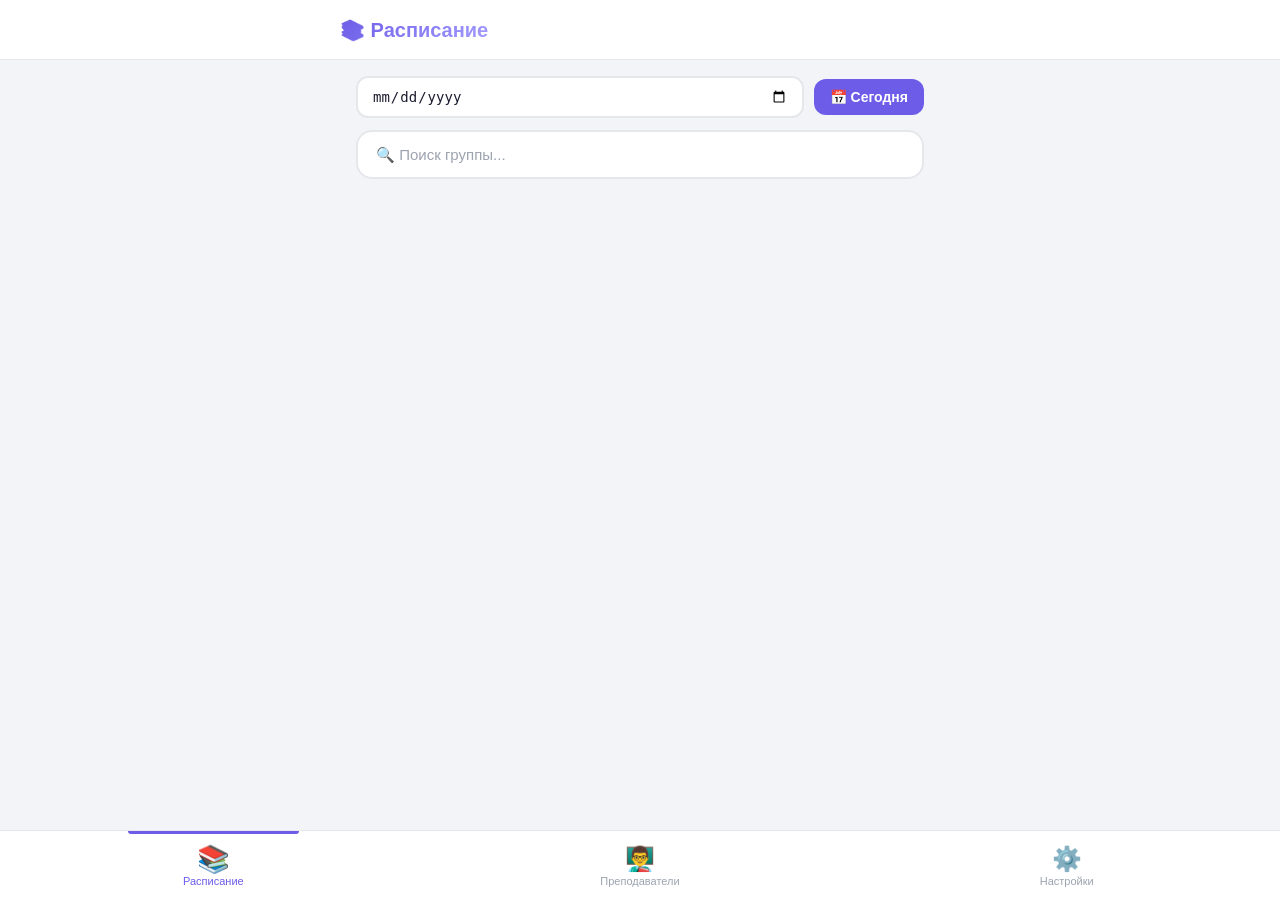
<file: index.html>
<!DOCTYPE html>
<html>
<head>
    <meta charset="UTF-8">
    <meta name="viewport" content="width=device-width, initial-scale=1.0, maximum-scale=1.0, user-scalable=no, viewport-fit=cover">
    <title>Расписание НГАТУ</title>
    <script src="https://telegram.org/js/telegram-web-app.js"></script>
    <link rel="stylesheet" href="style.css">
</head>
<body>
    <div id="app">
        <!-- HEADER -->
        <header class="header">
            <div class="header-content">
                <h1 id="pageTitle">📚 Расписание</h1>
                <button class="header-btn" id="adminBtn" onclick="window.location.href='/admin'" style="display:none;">
                    🛠
                </button>
            </div>
        </header>

        <!-- СТРАНИЦЫ -->
        <main class="main-content">
            <!-- СТРАНИЦА 1: РАСПИСАНИЕ -->
            <div class="page active" id="page-schedule">
                <!-- ВЫБОР ДАТЫ -->
                <div class="date-selector">
                    <input type="date" id="datePicker" onchange="onDateChange(this.value)">
                    <button class="today-btn" onclick="resetToToday()">📅 Сегодня</button>
                </div>
                
                <div class="search-container">
                    <input type="text" id="searchInput" placeholder="🔍 Поиск группы..." oninput="searchGroups(this.value)">
                </div>
                <div id="groupsList" class="groups-list"></div>
                <div id="scheduleView" style="display:none;">
                    <div class="week-tabs">
                        <button class="week-tab active" onclick="selectWeek(0)">Чётная</button>
                        <button class="week-tab" onclick="selectWeek(1)">Нечётная</button>
                    </div>
                    <div class="days-scroll">
                        <button class="day-btn active" onclick="loadDay(0)">Пн</button>
                        <button class="day-btn" onclick="loadDay(1)">Вт</button>
                        <button class="day-btn" onclick="loadDay(2)">Ср</button>
                        <button class="day-btn" onclick="loadDay(3)">Чт</button>
                        <button class="day-btn" onclick="loadDay(4)">Пт</button>
                        <button class="day-btn" onclick="loadDay(5)">Сб</button>
                        <button class="day-btn" onclick="loadDay(6)">Вс</button>
                    </div>
                    <div id="scheduleList" class="schedule-list"></div>
                    <button class="back-btn" onclick="backToGroups()">← Назад к группам</button>
                </div>
            </div>

            <!-- СТРАНИЦА 2: ПРЕПОДАВАТЕЛИ -->
            <div class="page" id="page-teachers">
                <div class="search-container">
                    <input type="text" id="teacherSearchInput" placeholder="🔍 Поиск преподавателя..." oninput="searchTeachers(this.value)">
                </div>
                <div id="teachersList" class="teachers-list"></div>
                <div id="teacherScheduleView" style="display:none;">
                    <div id="teacherScheduleContent"></div>
                    <button class="back-btn" onclick="backToTeachers()">← Назад к преподавателям</button>
                </div>
            </div>

            <!-- СТРАНИЦА 3: НАСТРОЙКИ -->
            <div class="page" id="page-settings">
                <div class="settings-group">
                    <label>🎨 Тема</label>
                    <div class="options-row">
                        <button class="option-btn active" onclick="setTheme('light')">☀️ Светлая</button>
                        <button class="option-btn" onclick="setTheme('dark')">🌙 Тёмная</button>
                    </div>
                </div>
                <div class="settings-group">
                    <label>📏 Размер шрифта</label>
                    <div class="options-row">
                        <button class="option-btn" onclick="setFont('small')">Маленький</button>
                        <button class="option-btn active" onclick="setFont('medium')">Средний</button>
                        <button class="option-btn" onclick="setFont('large')">Большой</button>
                    </div>
                </div>
                <div class="settings-group">
                    <label>📚 Выбранная группа</label>
                    <div id="selectedGroupDisplay" style="padding:12px;background:var(--card-bg);border-radius:12px;">
                        Не выбрана
                    </div>
                </div>
                <div class="settings-group">
                    <label>👨‍💻 О приложении</label>
                    <div style="padding:12px;background:var(--card-bg);border-radius:12px;font-size:14px;color:var(--text-secondary);">
                        📚 Расписание НГАТУ<br>
                        Версия 2.0.0
                    </div>
                </div>
            </div>
        </main>

        <!-- НИЖНЯЯ НАВИГАЦИЯ -->
        <nav class="bottom-nav">
            <button class="nav-btn active" onclick="switchPage('schedule')">
                <span class="nav-icon">📚</span>
                <span class="nav-label">Расписание</span>
            </button>
            <button class="nav-btn" onclick="switchPage('teachers')">
                <span class="nav-icon">👨‍🏫</span>
                <span class="nav-label">Преподаватели</span>
            </button>
            <button class="nav-btn" onclick="switchPage('settings')">
                <span class="nav-icon">⚙️</span>
                <span class="nav-label">Настройки</span>
            </button>
        </nav>
    </div>

    <script src="app.js"></script>
</body>
</html>
</file>
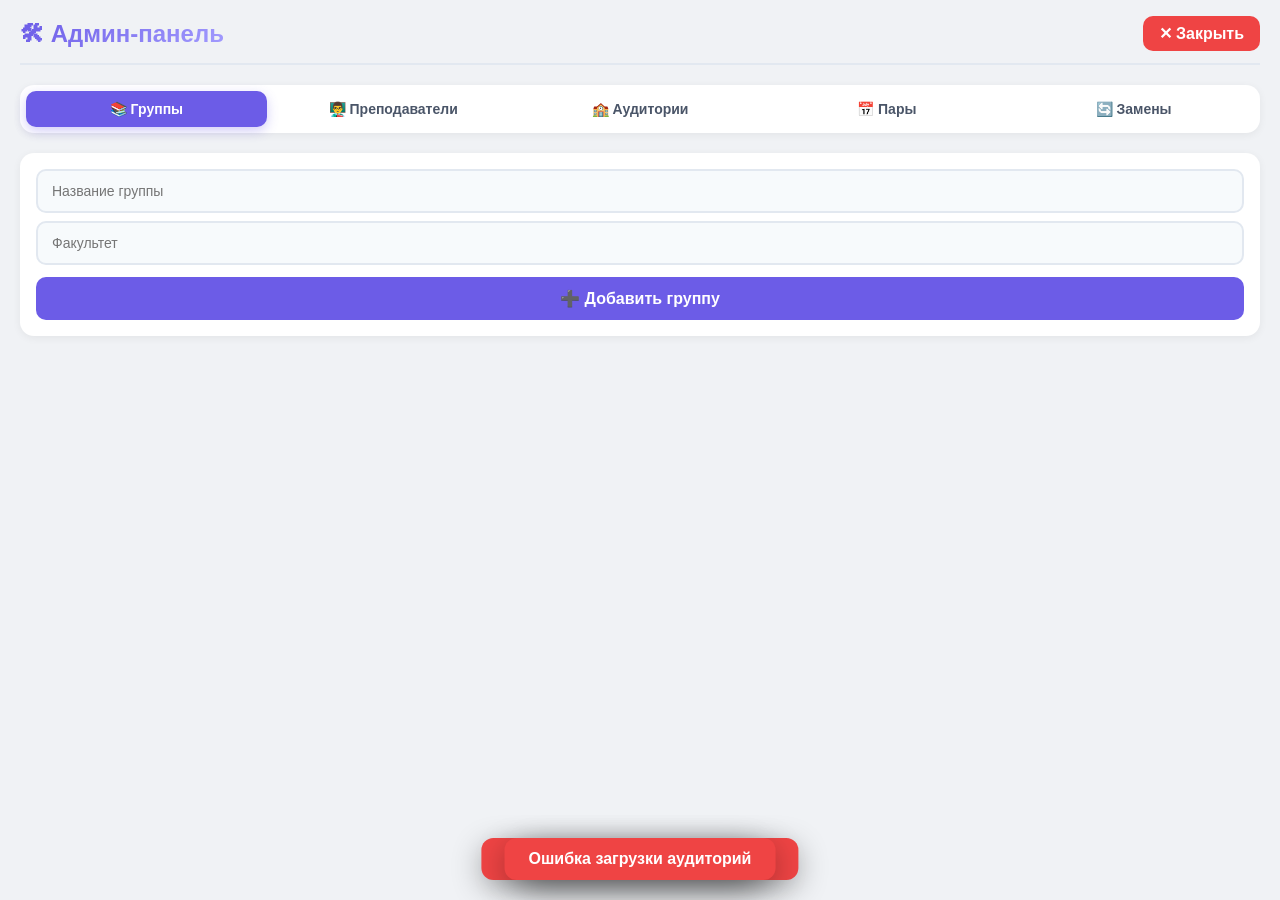
<file: admin.html>
<!DOCTYPE html>
<html>
<head>
    <meta charset="UTF-8">
    <meta name="viewport" content="width=device-width, initial-scale=1.0, maximum-scale=1.0, user-scalable=no">
    <title>🛠 Админ-панель</title>
    <script src="https://telegram.org/js/telegram-web-app.js"></script>
    <style>
        * {
            margin: 0;
            padding: 0;
            box-sizing: border-box;
        }

        body {
            font-family: -apple-system, BlinkMacSystemFont, 'Segoe UI', Roboto, sans-serif;
            background: #f0f2f5;
            color: #1a1a2e;
            padding: 16px 20px 100px;
            min-height: 100vh;
        }

        body.dark {
            background: #0d1117;
            color: #e6edf3;
        }

        .header {
            display: flex;
            justify-content: space-between;
            align-items: center;
            margin-bottom: 20px;
            padding-bottom: 12px;
            border-bottom: 2px solid #e2e8f0;
        }

        body.dark .header {
            border-bottom-color: #30363d;
        }

        .header h1 {
            font-size: 24px;
            background: linear-gradient(135deg, #6c5ce7, #a29bfe);
            -webkit-background-clip: text;
            -webkit-text-fill-color: transparent;
        }

        .header .close-btn {
            padding: 8px 16px;
            border: none;
            border-radius: 10px;
            background: #ef4444;
            color: white;
            font-size: 16px;
            font-weight: 600;
            cursor: pointer;
        }

        .tabs {
            display: flex;
            gap: 6px;
            margin-bottom: 20px;
            flex-wrap: wrap;
            background: white;
            padding: 6px;
            border-radius: 14px;
            box-shadow: 0 2px 8px rgba(0,0,0,0.06);
        }

        body.dark .tabs {
            background: #161b22;
        }

        .tab-btn {
            padding: 10px 18px;
            border: none;
            border-radius: 10px;
            background: transparent;
            color: #4a5568;
            font-weight: 600;
            font-size: 14px;
            cursor: pointer;
            transition: all 0.2s;
            flex: 1;
            text-align: center;
        }

        body.dark .tab-btn {
            color: #8b949e;
        }

        .tab-btn.active {
            background: #6c5ce7;
            color: white;
            box-shadow: 0 4px 12px rgba(108, 92, 231, 0.3);
        }

        .tab-content {
            display: none;
        }

        .tab-content.active {
            display: block;
        }

        .form-card {
            background: white;
            padding: 16px;
            border-radius: 14px;
            margin-bottom: 16px;
            box-shadow: 0 2px 8px rgba(0,0,0,0.06);
        }

        body.dark .form-card {
            background: #161b22;
        }

        .form-card input,
        .form-card select {
            width: 100%;
            padding: 12px 14px;
            border: 2px solid #e2e8f0;
            border-radius: 10px;
            font-size: 14px;
            margin-bottom: 8px;
            background: #f7fafc;
            color: #1a1a2e;
            transition: all 0.2s;
        }

        body.dark .form-card input,
        body.dark .form-card select {
            background: #0d1117;
            border-color: #30363d;
            color: #e6edf3;
        }

        .form-card input:focus,
        .form-card select:focus {
            outline: none;
            border-color: #6c5ce7;
            box-shadow: 0 0 0 3px rgba(108, 92, 231, 0.1);
        }

        .form-card .row {
            display: grid;
            grid-template-columns: 1fr 1fr;
            gap: 8px;
        }

        .form-card .btn-add {
            width: 100%;
            padding: 12px;
            border: none;
            border-radius: 10px;
            background: #6c5ce7;
            color: white;
            font-size: 16px;
            font-weight: 700;
            cursor: pointer;
            transition: all 0.2s;
            margin-top: 4px;
        }

        .form-card .btn-add:hover {
            opacity: 0.9;
            transform: scale(0.98);
        }

        .form-card .btn-danger {
            background: #ef4444;
        }

        .form-card .section-divider {
            margin-top: 10px;
            padding-top: 10px;
            border-top: 1px solid #e2e8f0;
        }

        body.dark .form-card .section-divider {
            border-top-color: #30363d;
        }

        .form-card label {
            display: block;
            font-size: 13px;
            font-weight: 600;
            color: #4a5568;
            margin-bottom: 4px;
            margin-top: 10px;
        }

        body.dark .form-card label {
            color: #8b949e;
        }

        .form-card .hint {
            font-size: 12px;
            color: #718096;
            margin-top: 4px;
            margin-bottom: 8px;
        }

        body.dark .form-card .hint {
            color: #8b949e;
        }

        .list-item {
            display: flex;
            justify-content: space-between;
            align-items: center;
            padding: 14px 16px;
            background: white;
            border-radius: 12px;
            margin-bottom: 8px;
            box-shadow: 0 2px 8px rgba(0,0,0,0.04);
        }

        body.dark .list-item {
            background: #161b22;
        }

        .list-item .info {
            display: flex;
            flex-direction: column;
            gap: 2px;
            flex: 1;
        }

        .list-item .info .title {
            font-weight: 600;
            font-size: 15px;
        }

        .list-item .info .sub {
            font-size: 13px;
            color: #718096;
        }

        body.dark .list-item .info .sub {
            color: #8b949e;
        }

        .list-item .delete-btn {
            padding: 6px 14px;
            border: none;
            border-radius: 8px;
            background: #ef4444;
            color: white;
            font-weight: 600;
            cursor: pointer;
            flex-shrink: 0;
            margin-left: 10px;
        }

        .badge-specific {
            background: #8b5cf6;
            color: white;
            padding: 2px 10px;
            border-radius: 12px;
            font-size: 11px;
            font-weight: 700;
            margin-left: 6px;
        }

        .badge-period {
            background: #3b82f6;
            color: white;
            padding: 2px 10px;
            border-radius: 12px;
            font-size: 11px;
            font-weight: 700;
            margin-left: 6px;
        }

        .badge-cancelled {
            background: #ef4444;
            color: white;
            padding: 2px 10px;
            border-radius: 12px;
            font-size: 11px;
            font-weight: 700;
            margin-left: 6px;
        }

        .empty-state {
            text-align: center;
            padding: 40px 20px;
            color: #718096;
        }

        body.dark .empty-state {
            color: #8b949e;
        }

        .empty-state .emoji {
            font-size: 40px;
            display: block;
            margin-bottom: 8px;
        }

        .checkbox-row {
            display: flex;
            align-items: center;
            gap: 8px;
            margin: 8px 0;
        }

        .checkbox-row input[type="checkbox"] {
            width: 20px;
            height: 20px;
            margin: 0;
            cursor: pointer;
        }

        .checkbox-row label {
            margin: 0;
            cursor: pointer;
        }

        .toast {
            position: fixed;
            bottom: 20px;
            left: 50%;
            transform: translateX(-50%);
            padding: 12px 24px;
            border-radius: 12px;
            background: #1a1a2e;
            color: white;
            font-weight: 600;
            box-shadow: 0 8px 30px rgba(0,0,0,0.3);
            z-index: 1000;
            animation: slideUp 0.3s ease;
        }

        .toast.success {
            background: #10b981;
        }

        .toast.error {
            background: #ef4444;
        }

        @keyframes slideUp {
            from {
                opacity: 0;
                transform: translateX(-50%) translateY(20px);
            }
            to {
                opacity: 1;
                transform: translateX(-50%) translateY(0);
            }
        }

        @media (max-width: 480px) {
            body {
                padding: 12px 12px 80px;
            }
            .header h1 {
                font-size: 18px;
            }
            .tab-btn {
                padding: 8px 10px;
                font-size: 12px;
            }
            .form-card .row {
                grid-template-columns: 1fr;
            }
        }
    </style>
</head>
<body>
    <div class="header">
        <h1>🛠 Админ-панель</h1>
        <button class="close-btn" onclick="window.location.href='/'">✕ Закрыть</button>
    </div>

    <div class="tabs">
        <button class="tab-btn active" onclick="switchTab('groups')">📚 Группы</button>
        <button class="tab-btn" onclick="switchTab('teachers')">👨‍🏫 Преподаватели</button>
        <button class="tab-btn" onclick="switchTab('classrooms')">🏫 Аудитории</button>
        <button class="tab-btn" onclick="switchTab('lessons')">📅 Пары</button>
        <button class="tab-btn" onclick="switchTab('replacements')">🔄 Замены</button>
    </div>

    <!-- GROUPS -->
    <div class="tab-content active" id="tab-groups">
        <div class="form-card">
            <input type="text" id="groupName" placeholder="Название группы">
            <input type="text" id="groupFaculty" placeholder="Факультет">
            <button class="btn-add" onclick="addGroup()">➕ Добавить группу</button>
        </div>
        <div id="groupsList"></div>
    </div>

    <!-- TEACHERS -->
    <div class="tab-content" id="tab-teachers">
        <div class="form-card">
            <input type="text" id="teacherName" placeholder="ФИО преподавателя">
            <input type="text" id="teacherDepartment" placeholder="Кафедра">
            <button class="btn-add" onclick="addTeacher()">➕ Добавить преподавателя</button>
        </div>
        <div id="teachersList"></div>
    </div>

    <!-- CLASSROOMS -->
    <div class="tab-content" id="tab-classrooms">
        <div class="form-card">
            <input type="text" id="classroomNumber" placeholder="Номер аудитории">
            <input type="text" id="classroomBuilding" placeholder="Корпус">
            <button class="btn-add" onclick="addClassroom()">➕ Добавить аудиторию</button>
        </div>
        <div id="classroomsList"></div>
    </div>

    <!-- LESSONS -->
    <div class="tab-content" id="tab-lessons">
        <div class="form-card">
            <select id="lessonGroup"></select>
            <select id="lessonTeacher"></select>
            <select id="lessonClassroom"></select>
            <input type="text" id="lessonSubject" placeholder="Название предмета">
            <div class="row">
                <select id="lessonType">
                    <option value="Лекция">Лекция</option>
                    <option value="Практика">Практика</option>
                    <option value="Лабораторная">Лабораторная</option>
                </select>
                <input type="time" id="lessonStart" value="08:30">
            </div>
            <div class="row">
                <input type="time" id="lessonEnd" value="10:00">
                <select id="lessonDay">
                    <option value="0">Пн</option>
                    <option value="1">Вт</option>
                    <option value="2">Ср</option>
                    <option value="3">Чт</option>
                    <option value="4">Пт</option>
                    <option value="5">Сб</option>
                    <option value="6">Вс</option>
                </select>
            </div>
            <select id="lessonWeek">
                <option value="0">Четная</option>
                <option value="1">Нечетная</option>
            </select>
            <div class="section-divider">
                <label>📅 Период действия</label>
                <div class="row">
                    <input type="date" id="lessonDateFrom">
                    <input type="date" id="lessonDateTo">
                </div>
                <div class="hint">Оставьте пустым для регулярной пары</div>
                <label>📌 Конкретная дата</label>
                <input type="date" id="lessonSpecificDate">
                <div class="hint">Для разового занятия</div>
            </div>
            <button class="btn-add" onclick="addLesson()">➕ Добавить пару</button>
        </div>
        <div id="lessonsList"></div>
    </div>

    <!-- REPLACEMENTS -->
    <div class="tab-content" id="tab-replacements">
        <div class="form-card">
            <select id="repGroup" onchange="loadLessonsForReplacement()">
                <option value="">Выберите группу</option>
            </select>
            <select id="repLesson" onchange="loadCurrentReplacement()">
                <option value="">Выберите пару</option>
            </select>
            <input type="date" id="repDate" onchange="loadCurrentReplacement()">
            <div class="section-divider">
                <h4>📝 Данные замены</h4>
                <input type="text" id="repNewSubject" placeholder="Новый предмет">
                <select id="repNewTeacher"><option value="">Новый преподаватель</option></select>
                <select id="repNewClassroom"><option value="">Новая аудитория</option></select>
                <div class="row">
                    <input type="time" id="repNewStart" placeholder="Время начала">
                    <input type="time" id="repNewEnd" placeholder="Время окончания">
                </div>
                <input type="text" id="repNote" placeholder="Примечание">
                <div class="checkbox-row">
                    <input type="checkbox" id="repIsCancelled">
                    <label for="repIsCancelled">❌ Отменить пару</label>
                </div>
            </div>
            <button class="btn-add" onclick="saveReplacement()">💾 Сохранить замену</button>
            <button class="btn-add btn-danger" onclick="deleteReplacement()" id="deleteRepBtn" style="display:none;">🗑 Удалить</button>
        </div>
        <div id="replacementsList"></div>
    </div>

    <script>
        // ============ КОНФИГ ============
        const API_BASE = "https://worker-production-c7c1.up.railway.app"
        const ADMIN_ID = 5028080287;

        // ============ TOAST ============
        function showToast(msg, type = 'success') {
            const t = document.createElement('div');
            t.className = `toast ${type}`;
            t.textContent = msg;
            document.body.appendChild(t);
            setTimeout(() => t.remove(), 3000);
        }

        // ============ TABS ============
        function switchTab(tab) {
            document.querySelectorAll('.tab-btn').forEach(b => b.classList.remove('active'));
            document.querySelectorAll('.tab-content').forEach(c => c.classList.remove('active'));
            document.querySelector(`[onclick="switchTab('${tab}')"]`).classList.add('active');
            document.getElementById(`tab-${tab}`).classList.add('active');
            const today = new Date().toISOString().split('T')[0];
            if (tab === 'lessons') { loadLessons(); document.getElementById('lessonSpecificDate').value = today; }
            if (tab === 'groups') loadGroups();
            if (tab === 'teachers') loadTeachers();
            if (tab === 'classrooms') loadClassrooms();
            if (tab === 'replacements') {
                loadGroupsForReplacement();
                loadTeachersForReplacement();
                loadClassroomsForReplacement();
                loadReplacementsList();
                document.getElementById('repDate').value = today;
            }
        }

        // ============ GROUPS ============
        async function loadGroups() {
            try {
                const res = await fetch(API_BASE + '/api/groups');
                const data = await res.json();
                const container = document.getElementById('groupsList');
                if (!data || data.length === 0) {
                    container.innerHTML = `<div class="empty-state"><span class="emoji">📭</span>Нет групп</div>`;
                    return;
                }
                container.innerHTML = data.map(g => `
                    <div class="list-item">
                        <div class="info"><span class="title">${g.name}</span><span class="sub">${g.faculty || 'Основной'}</span></div>
                        <button class="delete-btn" onclick="deleteGroup(${g.id})">🗑</button>
                    </div>
                `).join('');
                updateSelects();
            } catch(e) { showToast('Ошибка загрузки групп', 'error'); }
        }

        async function addGroup() {
            const name = document.getElementById('groupName').value.trim();
            const faculty = document.getElementById('groupFaculty').value.trim();
            if (!name) { showToast('Введите название группы', 'error'); return; }
            await fetch(API_BASE + '/admin/api/groups', {
                method: 'POST',
                headers: { 'Content-Type': 'application/json' },
                body: JSON.stringify({ name, faculty })
            });
            document.getElementById('groupName').value = '';
            document.getElementById('groupFaculty').value = '';
            showToast('Группа добавлена!');
            loadGroups();
        }

        async function deleteGroup(id) {
            if (!confirm('Удалить группу?')) return;
            await fetch(API_BASE + `/admin/api/groups/${id}`, { method: 'DELETE' });
            showToast('Группа удалена');
            loadGroups();
        }

        // ============ TEACHERS ============
        async function loadTeachers() {
            try {
                const res = await fetch(API_BASE + '/api/teachers');
                const data = await res.json();
                const container = document.getElementById('teachersList');
                if (!data || data.length === 0) {
                    container.innerHTML = `<div class="empty-state"><span class="emoji">👨‍🏫</span>Нет преподавателей</div>`;
                    return;
                }
                container.innerHTML = data.map(t => `
                    <div class="list-item">
                        <div class="info"><span class="title">${t.name}</span><span class="sub">${t.department || 'Кафедра'}</span></div>
                        <button class="delete-btn" onclick="deleteTeacher(${t.id})">🗑</button>
                    </div>
                `).join('');
                updateSelects();
            } catch(e) { showToast('Ошибка загрузки преподавателей', 'error'); }
        }

        async function addTeacher() {
            const name = document.getElementById('teacherName').value.trim();
            const dept = document.getElementById('teacherDepartment').value.trim();
            if (!name) { showToast('Введите ФИО преподавателя', 'error'); return; }
            await fetch(API_BASE + '/admin/api/teachers', {
                method: 'POST',
                headers: { 'Content-Type': 'application/json' },
                body: JSON.stringify({ name, department: dept })
            });
            document.getElementById('teacherName').value = '';
            document.getElementById('teacherDepartment').value = '';
            showToast('Преподаватель добавлен!');
            loadTeachers();
        }

        async function deleteTeacher(id) {
            if (!confirm('Удалить преподавателя?')) return;
            await fetch(API_BASE + `/admin/api/teachers/${id}`, { method: 'DELETE' });
            showToast('Преподаватель удален');
            loadTeachers();
        }

        // ============ CLASSROOMS ============
        async function loadClassrooms() {
            try {
                const res = await fetch(API_BASE + '/api/classrooms');
                const data = await res.json();
                const container = document.getElementById('classroomsList');
                if (!data || data.length === 0) {
                    container.innerHTML = `<div class="empty-state"><span class="emoji">🏫</span>Нет аудиторий</div>`;
                    return;
                }
                container.innerHTML = data.map(c => `
                    <div class="list-item">
                        <div class="info"><span class="title">Ауд. ${c.number}</span><span class="sub">${c.building || 'Главный'}</span></div>
                        <button class="delete-btn" onclick="deleteClassroom(${c.id})">🗑</button>
                    </div>
                `).join('');
                updateSelects();
            } catch(e) { showToast('Ошибка загрузки аудиторий', 'error'); }
        }

        async function addClassroom() {
            const number = document.getElementById('classroomNumber').value.trim();
            const building = document.getElementById('classroomBuilding').value.trim();
            if (!number) { showToast('Введите номер аудитории', 'error'); return; }
            await fetch(API_BASE + '/admin/api/classrooms', {
                method: 'POST',
                headers: { 'Content-Type': 'application/json' },
                body: JSON.stringify({ number, building })
            });
            document.getElementById('classroomNumber').value = '';
            document.getElementById('classroomBuilding').value = '';
            showToast('Аудитория добавлена!');
            loadClassrooms();
        }

        async function deleteClassroom(id) {
            if (!confirm('Удалить аудиторию?')) return;
            await fetch(API_BASE + `/admin/api/classrooms/${id}`, { method: 'DELETE' });
            showToast('Аудитория удалена');
            loadClassrooms();
        }

        // ============ LESSONS ============
        async function loadLessons() {
            const groupId = document.getElementById('lessonGroup').value;
            if (!groupId) {
                document.getElementById('lessonsList').innerHTML = `<div class="empty-state"><span class="emoji">📅</span>Выберите группу</div>`;
                return;
            }
            try {
                const res = await fetch(API_BASE + `/api/lessons?group_id=${groupId}`);
                const data = await res.json();
                const container = document.getElementById('lessonsList');
                if (!data || data.length === 0) {
                    container.innerHTML = `<div class="empty-state"><span class="emoji">📭</span>Нет пар</div>`;
                    return;
                }
                const days = ['Пн', 'Вт', 'Ср', 'Чт', 'Пт', 'Сб', 'Вс'];
                container.innerHTML = data.map(l => {
                    let badge = '';
                    if (l.is_specific) badge = `<span class="badge-specific">📅 ${l.specific_date}</span>`;
                    else if (l.has_period) {
                        let p = '';
                        if (l.date_from && l.date_to) p = `${l.date_from} → ${l.date_to}`;
                        else if (l.date_from) p = `с ${l.date_from}`;
                        else if (l.date_to) p = `до ${l.date_to}`;
                        badge = `<span class="badge-period">📆 ${p}</span>`;
                    }
                    return `
                        <div class="list-item">
                            <div class="info">
                                <span class="title">${l.start_time} - ${l.subject}</span>
                                <span class="sub">👨‍🏫 ${l.teacher} • 🏫 ${l.classroom} • ${days[l.day_of_week]} ${l.week_type === 0 ? 'Четная' : 'Нечетная'} ${badge}</span>
                            </div>
                            <button class="delete-btn" onclick="deleteLesson(${l.id})">🗑</button>
                        </div>
                    `;
                }).join('');
            } catch(e) { showToast('Ошибка загрузки пар', 'error'); }
        }

        async function addLesson() {
            const data = {
                group_id: parseInt(document.getElementById('lessonGroup').value),
                teacher_id: parseInt(document.getElementById('lessonTeacher').value),
                classroom_id: parseInt(document.getElementById('lessonClassroom').value),
                subject: document.getElementById('lessonSubject').value.trim(),
                lesson_type: document.getElementById('lessonType').value,
                start_time: document.getElementById('lessonStart').value,
                end_time: document.getElementById('lessonEnd').value,
                day_of_week: parseInt(document.getElementById('lessonDay').value),
                week_type: parseInt(document.getElementById('lessonWeek').value),
                is_online: false,
                specific_date: document.getElementById('lessonSpecificDate').value || null,
                date_from: document.getElementById('lessonDateFrom').value || null,
                date_to: document.getElementById('lessonDateTo').value || null
            };
            if (!data.subject) { showToast('Введите название предмета', 'error'); return; }
            if (!data.start_time || !data.end_time) { showToast('Введите время', 'error'); return; }
            if (data.date_from && data.date_to && data.date_from > data.date_to) {
                showToast('Дата начала не может быть позже окончания', 'error');
                return;
            }
            await fetch(API_BASE + '/admin/api/lessons', {
                method: 'POST',
                headers: { 'Content-Type': 'application/json' },
                body: JSON.stringify(data)
            });
            document.getElementById('lessonSubject').value = '';
            document.getElementById('lessonSpecificDate').value = '';
            document.getElementById('lessonDateFrom').value = '';
            document.getElementById('lessonDateTo').value = '';
            showToast('Пара добавлена!');
            loadLessons();
        }

        async function deleteLesson(id) {
            if (!confirm('Удалить пару?')) return;
            await fetch(API_BASE + `/admin/api/lessons/${id}`, { method: 'DELETE' });
            showToast('Пара удалена');
            loadLessons();
        }

        // ============ REPLACEMENTS ============
        let currentReplacementId = null;

        async function loadGroupsForReplacement() {
            const res = await fetch(API_BASE + '/api/groups');
            const groups = await res.json();
            const select = document.getElementById('repGroup');
            select.innerHTML = '<option value="">Выберите группу</option>' + groups.map(g => `<option value="${g.id}">${g.name}</option>`).join('');
        }

        async function loadTeachersForReplacement() {
            const res = await fetch(API_BASE + '/api/teachers');
            const teachers = await res.json();
            const select = document.getElementById('repNewTeacher');
            select.innerHTML = '<option value="">Новый преподаватель</option>' + teachers.map(t => `<option value="${t.id}">${t.name}</option>`).join('');
        }

        async function loadClassroomsForReplacement() {
            const res = await fetch(API_BASE + '/api/classrooms');
            const classrooms = await res.json();
            const select = document.getElementById('repNewClassroom');
            select.innerHTML = '<option value="">Новая аудитория</option>' + classrooms.map(c => `<option value="${c.id}">${c.number}</option>`).join('');
        }

        async function loadLessonsForReplacement() {
            const groupId = document.getElementById('repGroup').value;
            const select = document.getElementById('repLesson');
            if (!groupId) { select.innerHTML = '<option value="">Выберите пару</option>'; return; }
            const res = await fetch(API_BASE + `/api/lessons?group_id=${groupId}`);
            const lessons = await res.json();
            select.innerHTML = '<option value="">Выберите пару</option>' + lessons.map(l => `<option value="${l.id}">${l.start_time} - ${l.subject}</option>`).join('');
        }

        async function loadCurrentReplacement() {
            const lessonId = document.getElementById('repLesson').value;
            const dateStr = document.getElementById('repDate').value;
            if (!lessonId || !dateStr) {
                document.getElementById('deleteRepBtn').style.display = 'none';
                currentReplacementId = null;
                return;
            }
            try {
                const res = await fetch(API_BASE + `/api/replacements/${lessonId}/${dateStr}`);
                const data = await res.json();
                if (data && data.id) {
                    currentReplacementId = data.id;
                    document.getElementById('deleteRepBtn').style.display = 'block';
                    document.getElementById('repNewSubject').value = data.new_subject || '';
                    document.getElementById('repNewTeacher').value = data.new_teacher_id || '';
                    document.getElementById('repNewClassroom').value = data.new_classroom_id || '';
                    document.getElementById('repNewStart').value = data.new_start_time || '';
                    document.getElementById('repNewEnd').value = data.new_end_time || '';
                    document.getElementById('repNote').value = data.note || '';
                    document.getElementById('repIsCancelled').checked = data.is_cancelled || false;
                } else {
                    document.getElementById('deleteRepBtn').style.display = 'none';
                    currentReplacementId = null;
                }
            } catch(e) {}
        }

        async function saveReplacement() {
            const lessonId = document.getElementById('repLesson').value;
            const dateStr = document.getElementById('repDate').value;
            if (!lessonId) { showToast('Выберите пару', 'error'); return; }
            if (!dateStr) { showToast('Выберите дату', 'error'); return; }
            const data = {
                lesson_id: parseInt(lessonId),
                replacement_date: dateStr,
                new_subject: document.getElementById('repNewSubject').value.trim() || null,
                new_teacher_id: document.getElementById('repNewTeacher').value || null,
                new_classroom_id: document.getElementById('repNewClassroom').value || null,
                new_start_time: document.getElementById('repNewStart').value || null,
                new_end_time: document.getElementById('repNewEnd').value || null,
                note: document.getElementById('repNote').value.trim() || null,
                is_cancelled: document.getElementById('repIsCancelled').checked
            };
            await fetch(API_BASE + '/admin/api/replacements', {
                method: 'POST',
                headers: { 'Content-Type': 'application/json' },
                body: JSON.stringify(data)
            });
            showToast('Замена сохранена!');
            loadReplacementsList();
            loadCurrentReplacement();
        }

        async function deleteReplacement() {
            if (!currentReplacementId) { showToast('Нет замены', 'error'); return; }
            if (!confirm('Удалить замену?')) return;
            await fetch(API_BASE + `/admin/api/replacements/${currentReplacementId}`, { method: 'DELETE' });
            showToast('Замена удалена');
            document.getElementById('deleteRepBtn').style.display = 'none';
            currentReplacementId = null;
            loadReplacementsList();
        }

        async function loadReplacementsList() {
            try {
                const res = await fetch(API_BASE + '/api/replacements/all');
                const data = await res.json();
                const container = document.getElementById('replacementsList');
                if (!data || data.length === 0) {
                    container.innerHTML = `<div class="empty-state"><span class="emoji">🔄</span>Нет замен</div>`;
                    return;
                }
                container.innerHTML = data.map(r => `
                    <div class="list-item">
                        <div class="info">
                            <span class="title">📅 ${r.replacement_date} • ${r.group}</span>
                            <span class="sub">${r.subject} ${r.is_cancelled ? '<span class="badge-cancelled">❌ Отменена</span>' : ''} ${r.new_subject ? `→ ${r.new_subject}` : ''} ${r.note ? `📌 ${r.note}` : ''}</span>
                        </div>
                        <button class="delete-btn" onclick="deleteReplacementById(${r.id})">🗑</button>
                    </div>
                `).join('');
            } catch(e) {}
        }

        async function deleteReplacementById(id) {
            if (!confirm('Удалить замену?')) return;
            await fetch(API_BASE + `/admin/api/replacements/${id}`, { method: 'DELETE' });
            showToast('Замена удалена');
            loadReplacementsList();
        }

        // ============ UPDATE SELECTS ============
        async function updateSelects() {
            try {
                const groups = await (await fetch(API_BASE + '/api/groups')).json();
                const teachers = await (await fetch(API_BASE + '/api/teachers')).json();
                const classrooms = await (await fetch(API_BASE +  '/api/classrooms')).json();
                document.getElementById('lessonGroup').innerHTML = groups.map(g => `<option value="${g.id}">${g.name}</option>`).join('');
                document.getElementById('lessonTeacher').innerHTML = teachers.map(t => `<option value="${t.id}">${t.name}</option>`).join('');
                document.getElementById('lessonClassroom').innerHTML = classrooms.map(c => `<option value="${c.id}">${c.number}</option>`).join('');
                if (document.getElementById('lessonGroup').value) loadLessons();
            } catch(e) {}
        }

        // ============ INIT ============
        async function init() {
            const tg = window.Telegram?.WebApp;
            const userId = tg?.initDataUnsafe?.user?.id || 5028080287;
            if (userId !== ADMIN_ID) {
                document.body.innerHTML = `<div style="text-align:center;padding:60px;"><h2>⛔ Доступ запрещен</h2><p>Только для администраторов</p></div>`;
                return;
            }
            const today = new Date().toISOString().split('T')[0];
            document.getElementById('repDate').value = today;
            document.getElementById('lessonSpecificDate').value = today;
            await loadGroups();
            await loadTeachers();
            await loadClassrooms();
            await updateSelects();
            await loadGroupsForReplacement();
            await loadTeachersForReplacement();
            await loadClassroomsForReplacement();
        }
        init();
    </script>
</body>
</html>
</file>
<file: style.css>
* {
    margin: 0;
    padding: 0;
    box-sizing: border-box;
    -webkit-tap-highlight-color: transparent;
}

:root {
    --bg-primary: #f2f4f8;
    --bg-secondary: #ffffff;
    --card-bg: #ffffff;
    --text-primary: #1a1a2e;
    --text-secondary: #6b7280;
    --text-muted: #9ca3af;
    --border-color: #e5e7eb;
    --primary: #6c5ce7;
    --primary-light: #a29bfe;
    --primary-dark: #5a4bd1;
    --shadow: 0 2px 12px rgba(0,0,0,0.06);
    --nav-height: 70px;
    --header-height: 60px;
    --radius: 16px;
}

[data-theme="dark"] {
    --bg-primary: #0d1117;
    --bg-secondary: #161b22;
    --card-bg: #1c2333;
    --text-primary: #e6edf3;
    --text-secondary: #8b949e;
    --text-muted: #484f58;
    --border-color: #30363d;
    --shadow: 0 2px 12px rgba(0,0,0,0.3);
}

body {
    font-family: -apple-system, BlinkMacSystemFont, 'Segoe UI', Roboto, sans-serif;
    background: var(--bg-primary);
    color: var(--text-primary);
    padding: 0;
    margin: 0;
    min-height: 100vh;
    transition: all 0.3s ease;
    padding-bottom: var(--nav-height);
    overflow-x: hidden;
}

/* ===== HEADER ===== */
.header {
    background: var(--bg-secondary);
    padding: 12px 20px;
    position: sticky;
    top: 0;
    z-index: 50;
    border-bottom: 1px solid var(--border-color);
    height: var(--header-height);
    display: flex;
    align-items: center;
}

.header-content {
    display: flex;
    justify-content: space-between;
    align-items: center;
    width: 100%;
    max-width: 600px;
    margin: 0 auto;
}

.header h1 {
    font-size: 20px;
    font-weight: 700;
    background: linear-gradient(135deg, var(--primary), var(--primary-light));
    -webkit-background-clip: text;
    -webkit-text-fill-color: transparent;
}

.header-btn {
    width: 36px;
    height: 36px;
    border: none;
    border-radius: 10px;
    background: var(--bg-primary);
    font-size: 18px;
    cursor: pointer;
    transition: all 0.2s;
    display: flex;
    align-items: center;
    justify-content: center;
}

.header-btn:hover {
    background: var(--primary);
    color: white;
}

/* ===== MAIN CONTENT ===== */
.main-content {
    max-width: 600px;
    margin: 0 auto;
    padding: 16px 16px 20px;
}

.page {
    display: none;
    animation: fadeIn 0.3s ease;
}

.page.active {
    display: block;
}

@keyframes fadeIn {
    from { opacity: 0; transform: translateY(10px); }
    to { opacity: 1; transform: translateY(0); }
}

/* ===== SEARCH ===== */
.search-container {
    margin-bottom: 16px;
}

.search-container input {
    width: 100%;
    padding: 14px 18px;
    border: 2px solid var(--border-color);
    border-radius: var(--radius);
    font-size: 15px;
    background: var(--bg-secondary);
    color: var(--text-primary);
    outline: none;
    transition: all 0.3s;
}

.search-container input:focus {
    border-color: var(--primary);
    box-shadow: 0 0 0 4px rgba(108, 92, 231, 0.1);
}

.search-container input::placeholder {
    color: var(--text-muted);
}

/* ===== GROUPS LIST ===== */
.groups-list, .teachers-list {
    display: grid;
    gap: 10px;
}

.group-card, .teacher-card {
    background: var(--card-bg);
    padding: 16px 18px;
    border-radius: var(--radius);
    cursor: pointer;
    transition: all 0.2s;
    box-shadow: var(--shadow);
    border: 2px solid transparent;
    display: flex;
    justify-content: space-between;
    align-items: center;
}

.group-card:hover, .teacher-card:hover {
    border-color: var(--primary);
    transform: translateX(4px);
}

.group-card:active, .teacher-card:active {
    transform: scale(0.98);
}

.group-card .name, .teacher-card .name {
    font-size: 16px;
    font-weight: 600;
}

.group-card .sub, .teacher-card .sub {
    font-size: 13px;
    color: var(--text-secondary);
    margin-top: 2px;
}

.group-card .arrow {
    color: var(--primary);
    font-size: 18px;
    opacity: 0.5;
}

/* ===== WEEK TABS ===== */
.week-tabs {
    display: flex;
    gap: 8px;
    margin-bottom: 12px;
    background: var(--bg-secondary);
    padding: 4px;
    border-radius: 12px;
    border: 1px solid var(--border-color);
}

.week-tab {
    flex: 1;
    padding: 10px;
    border: none;
    border-radius: 10px;
    background: transparent;
    color: var(--text-secondary);
    font-weight: 600;
    font-size: 14px;
    cursor: pointer;
    transition: all 0.2s;
}

.week-tab.active {
    background: var(--primary);
    color: white;
    box-shadow: 0 4px 12px rgba(108, 92, 231, 0.3);
}

/* ===== DAYS SCROLL ===== */
.days-scroll {
    display: flex;
    gap: 6px;
    overflow-x: auto;
    padding: 4px 0 12px;
    margin-bottom: 4px;
    -webkit-overflow-scrolling: touch;
    scrollbar-width: none;
}

.days-scroll::-webkit-scrollbar {
    display: none;
}

.day-btn {
    flex-shrink: 0;
    padding: 8px 16px;
    border: none;
    border-radius: 10px;
    background: var(--bg-secondary);
    color: var(--text-secondary);
    font-size: 13px;
    font-weight: 600;
    cursor: pointer;
    transition: all 0.2s;
    min-width: 44px;
}

.day-btn.active {
    background: var(--primary);
    color: white;
    box-shadow: 0 4px 12px rgba(108, 92, 231, 0.25);
}

/* ===== SCHEDULE LIST ===== */
.schedule-list {
    display: grid;
    gap: 10px;
}

.schedule-item {
    background: var(--card-bg);
    padding: 14px 16px;
    border-radius: var(--radius);
    border-left: 4px solid var(--primary);
    box-shadow: var(--shadow);
}

.schedule-item .top {
    display: flex;
    justify-content: space-between;
    align-items: center;
    gap: 8px;
}

.schedule-item .time {
    font-weight: 700;
    font-size: 14px;
    color: var(--primary);
    min-width: 70px;
}

.schedule-item .subject {
    font-weight: 600;
    font-size: 15px;
    flex: 1;
}

.schedule-item .type {
    font-size: 12px;
    color: var(--text-secondary);
    background: var(--bg-primary);
    padding: 2px 10px;
    border-radius: 12px;
}

.schedule-item .bottom {
    display: flex;
    justify-content: space-between;
    font-size: 13px;
    color: var(--text-secondary);
    margin-top: 6px;
    gap: 12px;
}

.schedule-item .bottom span {
    display: flex;
    align-items: center;
    gap: 4px;
}

.schedule-item .online {
    background: #4ade80;
    color: #1a1a2e;
    padding: 2px 10px;
    border-radius: 12px;
    font-size: 11px;
    font-weight: 700;
}

.empty-state {
    text-align: center;
    padding: 40px 20px;
    color: var(--text-secondary);
}

.empty-state .emoji {
    font-size: 40px;
    display: block;
    margin-bottom: 12px;
}

/* ===== BACK BUTTON ===== */
.back-btn {
    margin-top: 16px;
    width: 100%;
    padding: 14px;
    border: 2px solid var(--border-color);
    border-radius: var(--radius);
    background: var(--bg-secondary);
    color: var(--text-primary);
    font-weight: 600;
    font-size: 15px;
    cursor: pointer;
    transition: all 0.2s;
}

.back-btn:hover {
    border-color: var(--primary);
    background: var(--primary);
    color: white;
}

/* ===== SETTINGS ===== */
.settings-group {
    margin-bottom: 24px;
}

.settings-group label {
    display: block;
    font-size: 14px;
    font-weight: 600;
    color: var(--text-secondary);
    margin-bottom: 8px;
}

.options-row {
    display: flex;
    gap: 8px;
    flex-wrap: wrap;
}

.option-btn {
    padding: 10px 18px;
    border: 2px solid var(--border-color);
    border-radius: 12px;
    background: var(--bg-secondary);
    color: var(--text-secondary);
    font-weight: 600;
    font-size: 14px;
    cursor: pointer;
    transition: all 0.2s;
    flex: 1;
    text-align: center;
    min-width: 60px;
}

.option-btn.active {
    border-color: var(--primary);
    background: var(--primary);
    color: white;
    box-shadow: 0 4px 12px rgba(108, 92, 231, 0.3);
}

.option-btn:hover:not(.active) {
    border-color: var(--primary);
}

/* ===== BOTTOM NAVIGATION ===== */
.bottom-nav {
    position: fixed;
    bottom: 0;
    left: 0;
    right: 0;
    background: var(--bg-secondary);
    border-top: 1px solid var(--border-color);
    display: flex;
    height: var(--nav-height);
    padding-bottom: env(safe-area-inset-bottom, 0);
    z-index: 100;
    backdrop-filter: blur(20px);
    -webkit-backdrop-filter: blur(20px);
}

.nav-btn {
    flex: 1;
    border: none;
    background: transparent;
    color: var(--text-muted);
    font-size: 12px;
    cursor: pointer;
    transition: all 0.2s;
    display: flex;
    flex-direction: column;
    align-items: center;
    justify-content: center;
    gap: 2px;
    padding: 6px 0;
    position: relative;
}

.nav-btn .nav-icon {
    font-size: 24px;
    transition: all 0.2s;
}

.nav-btn .nav-label {
    font-weight: 500;
    font-size: 11px;
}

.nav-btn.active {
    color: var(--primary);
}

.nav-btn.active .nav-icon {
    transform: scale(1.1);
}

.nav-btn.active::after {
    content: '';
    position: absolute;
    top: 0;
    left: 30%;
    right: 30%;
    height: 3px;
    background: var(--primary);
    border-radius: 0 0 4px 4px;
}

/* ===== TEACHER SCHEDULE ===== */
.teacher-schedule-item {
    background: var(--card-bg);
    padding: 12px 16px;
    border-radius: var(--radius);
    margin-bottom: 8px;
    border-left: 3px solid var(--primary);
    box-shadow: var(--shadow);
}

.teacher-schedule-item .info {
    display: flex;
    justify-content: space-between;
    font-size: 14px;
}

.teacher-schedule-item .group {
    color: var(--text-secondary);
    font-size: 13px;
}

/* ===== RESPONSIVE ===== */
@media (max-width: 480px) {
    .main-content {
        padding: 12px 12px 20px;
    }
    
    .header h1 {
        font-size: 18px;
    }
    
    .day-btn {
        padding: 6px 12px;
        font-size: 12px;
        min-width: 36px;
    }
}

/* ===== SCROLLBAR ===== */
::-webkit-scrollbar {
    width: 4px;
    height: 4px;
}

::-webkit-scrollbar-track {
    background: var(--bg-primary);
}

::-webkit-scrollbar-thumb {
    background: var(--primary);
    border-radius: 10px;
}

/* ===== DATE SELECTOR ===== */
.date-selector {
    display: flex;
    gap: 10px;
    margin-bottom: 12px;
    align-items: center;
}

.date-selector input[type="date"] {
    flex: 1;
    padding: 10px 14px;
    border: 2px solid var(--border-color);
    border-radius: 12px;
    background: var(--bg-secondary);
    color: var(--text-primary);
    font-size: 14px;
    outline: none;
    transition: all 0.3s;
}

.date-selector input[type="date"]:focus {
    border-color: var(--primary);
    box-shadow: 0 0 0 4px rgba(108, 92, 231, 0.1);
}

.date-selector .today-btn {
    padding: 10px 16px;
    border: none;
    border-radius: 12px;
    background: var(--primary);
    color: white;
    font-weight: 600;
    font-size: 14px;
    cursor: pointer;
    transition: all 0.2s;
    white-space: nowrap;
}

.date-selector .today-btn:hover {
    opacity: 0.9;
    transform: scale(0.97);
}

/* ===== REPLACEMENT BADGE ===== */
.schedule-item.replaced {
    border-left-color: #f59e0b;
}

.schedule-item.cancelled {
    border-left-color: #ef4444;
    opacity: 0.7;
}

.schedule-item .replacement-badge {
    background: #f59e0b;
    color: white;
    padding: 2px 10px;
    border-radius: 12px;
    font-size: 11px;
    font-weight: 700;
}

.schedule-item .cancelled-badge {
    background: #ef4444;
    color: white;
    padding: 2px 10px;
    border-radius: 12px;
    font-size: 11px;
    font-weight: 700;
}

.schedule-item .note {
    font-size: 12px;
    color: var(--text-secondary);
    background: var(--bg-primary);
    padding: 4px 10px;
    border-radius: 8px;
    margin-top: 4px;
}
</file>
